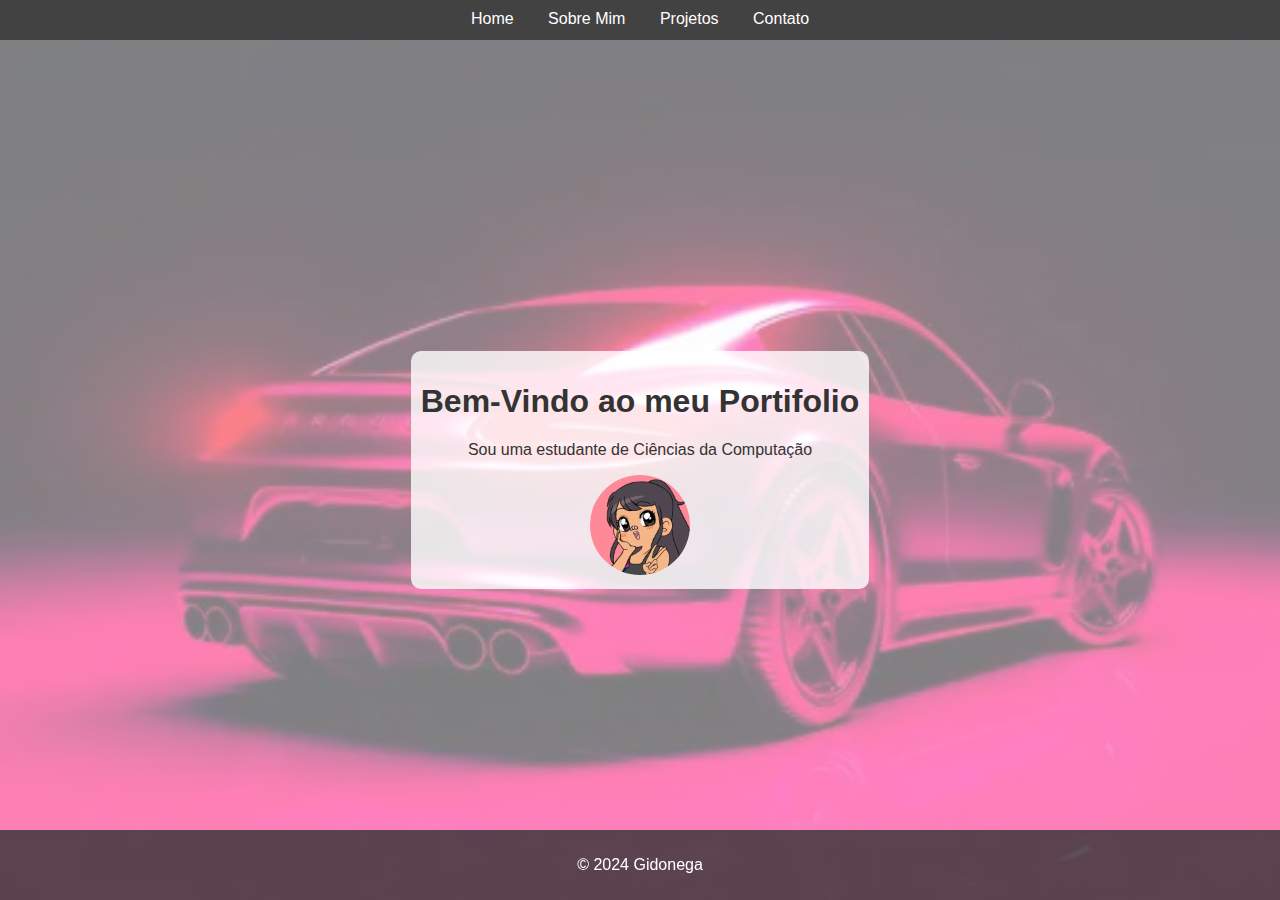
<file: index.html>
<!DOCTYPE html>
<html lang="en">
<head>
    <meta charset="UTF-8">
    <meta http-equiv="X-UA-Compatible" content="IE=edge">
    <meta name="viewport" content="width=device-width, initial-scale=1.0">
    <title>Gidonega - Portifolio</title>
    <link rel="stylesheet" href="css/style.css">
</head>
<body>
    <header>
            <nav>
                <ul>
                    <li><a href="index.html">Home</a></li>
                    <li><a href="about.html">Sobre Mim</a></li>
                    <li><a href="portifolio.html">Projetos</a></li>
                    <li><a href="contact.html">Contato</a></li>
                </ul>
            </nav>
    </header>
    
   
    <main>
       
        <section id="home">
            
            <h1>Bem-Vindo ao meu Portifolio </h1>
            <p>Sou uma estudante de Ciências da Computação</p>
            <p></p>
            <img src="./images/profile .png" alt="Profile"> 
           
        </section>
    </main>
    <footer>
        <p>&copy; 2024 Gidonega</p>
    </footer>
</body>
</html>
</file>
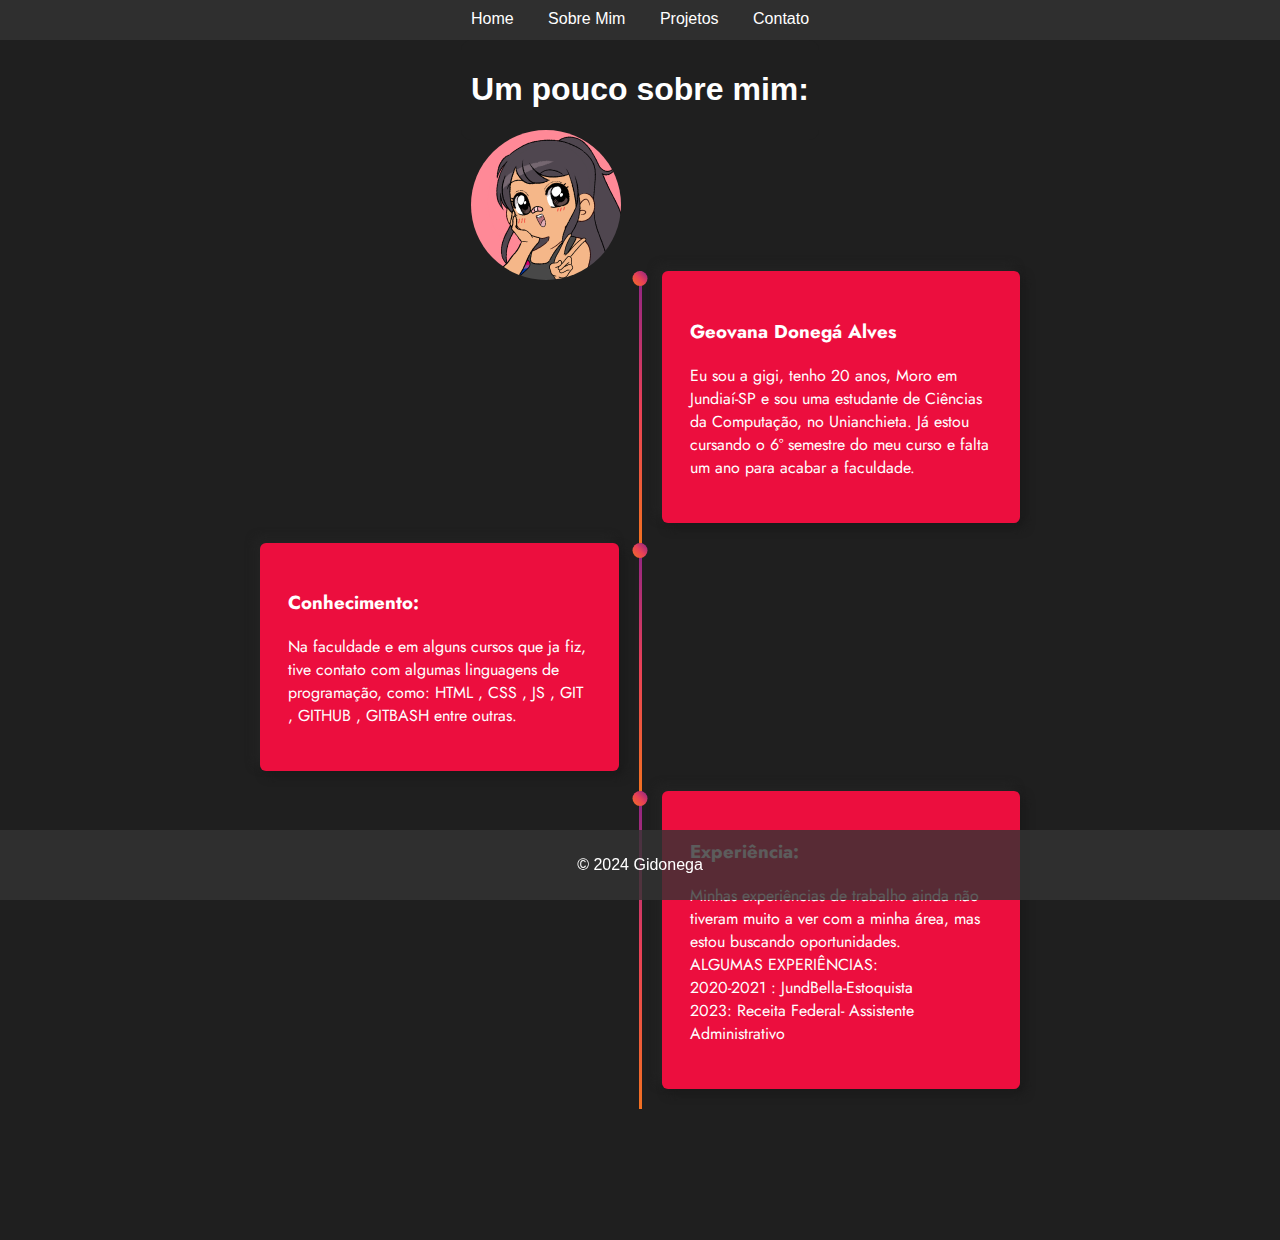
<file: about.html>
<!DOCTYPE html>
<html lang="en">
<head>
    <meta charset="UTF-8">
    <meta name="viewport" content="width=device-width, initial-scale=1.0">
    <title>About</title>
    <link rel="stylesheet" href="about.css">
    <link rel="stylesheet" href="https://use.fontawesome.com/releases/v5.3.1/css/all.css"></head>
<body>
    <header>
        
        <nav>
            <ul>
                <li><a href="index.html">Home</a></li>
                <li><a href="about.html">Sobre Mim</a></li>
                <li><a href="portifolio.html">Projetos</a></li>
                <li><a href="contact.html">Contato</a></li>
            </ul>
        </nav>
        <br>
       
    </header>
    
    <main>
      <h1>Um pouco sobre mim:</h1>
      <section id="home">
          <img src="/images/about.png" alt="About" class="imagem-esquerda">
      </section>
  </main>
  
     <style>
        @import url('https://fonts.googleapis.com/css2?family=Jost:wght@200;300;400&display=swap');
      </style>
      <section class="design-section">
        <div class="timeline">
      
         
          <div class="timeline-empty">
          </div>
      
          
          <div class="timeline-middle">
            <div class="timeline-circle"></div>
          </div>
          <div class="timeline-component timeline-content">
            <h3>Geovana Donegá Alves</h3>
            <p>Eu sou a gigi, tenho 20 anos, Moro em Jundiaí-SP  e sou uma estudante de Ciências da Computação, no Unianchieta.  
                Já estou cursando o 6º semestre do meu curso e falta um ano para acabar a faculdade.
           </p>
          </div>
          <div class="timeline-component timeline-content">
            <h3>Conhecimento:</h3>
            <p>Na faculdade e em alguns cursos que ja fiz, tive contato com algumas linguagens
                de programação, como: HTML , CSS , JS , GIT , GITHUB , GITBASH entre outras.
            </p>
          </div>
          <div class="timeline-middle">
            <div class="timeline-circle"></div>
          </div>
          <div class="timeline-empty">
          </div>
      
          <div class="timeline-empty">
          </div>
      
          <div class="timeline-middle">
            <div class="timeline-circle"></div>
          </div>
          <div class=" timeline-component timeline-content">
            <h3>Experiência:</h3>
            <p>Minhas experiências de trabalho ainda não tiveram muito a ver com a minha área,
                mas estou buscando oportunidades.
                <br>ALGUMAS EXPERIÊNCIAS:<br>
                2020-2021 : JundBella-Estoquista
                <br>2023: Receita Federal- Assistente Administrativo 
            </p>
          </div>
      
        </div>
        </div>
       
      </section>

    <footer>
        <p>&copy; 2024 Gidonega</p>
    </footer>
</body>
</html>
</file>
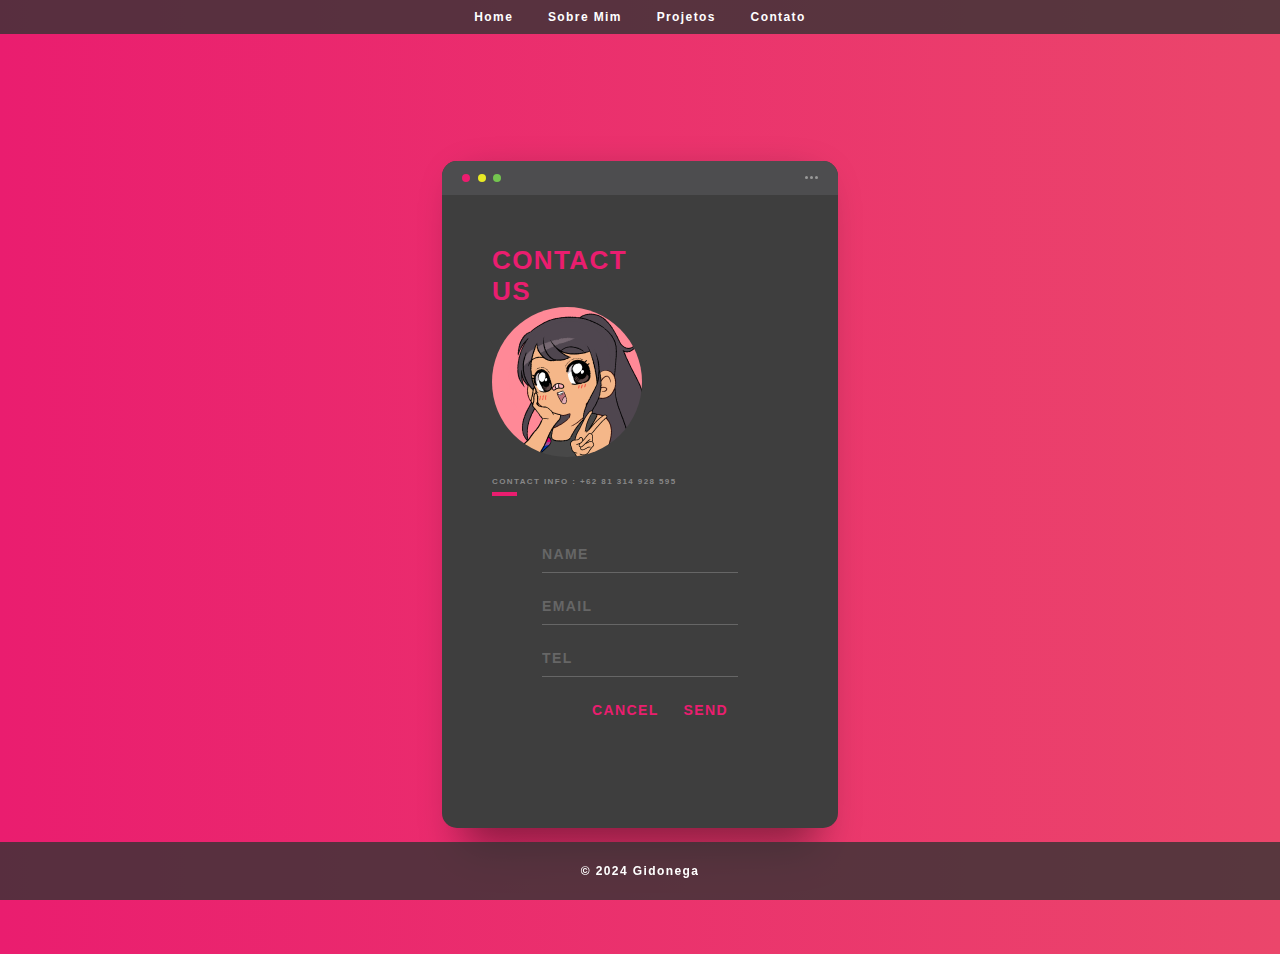
<file: contact.html>
<!DOCTYPE html>
<html lang="en">
<head>
    <meta charset="UTF-8">
    <meta name="viewport" content="width=device-width, initial-scale=1.0">
    <title>Contact</title>
    <link rel="stylesheet" href="contact.css">
</head>
<body>
    <header>
        <nav>
            <ul>
                <li><a href="index.html">Home</a></li>
                <li><a href="about.html">Sobre Mim</a></li>
                <li><a href="portifolio.html">Projetos</a></li>
                <li><a href="contact.html">Contato</a></li>
            </ul>
        </nav>
    </header>
    <div></div>

    <main>
       
        <div class="background">
            <div class="container">
              <div class="screen">
                <div class="screen-header">
                  <div class="screen-header-left">
                    <div class="screen-header-button close"></div>
                    <div class="screen-header-button maximize"></div>
                    <div class="screen-header-button minimize"></div>
                  </div>
                  <div class="screen-header-right">
                    <div class="screen-header-ellipsis"></div>
                    <div class="screen-header-ellipsis"></div>
                    <div class="screen-header-ellipsis"></div>
                  </div>
                </div>
                <div class="screen-body">
                  <div class="screen-body-item left">
                    <div class="app-title">
                      <span>CONTACT</span>
                      <span>US</span>
                      <img src="/images/profile .png" alt="contact-image" class="app-title-image">
                    <div class="app-contact">CONTACT INFO : +62 81 314 928 595</div>
                  </div>
                  <div class="screen-body-item">
                    <div class="app-form">
                      <div class="app-form">
                        <div class="app-form-group">
                          <input class="app-form-control" id="name" placeholder="NAME" value="">
                        </div>
                        <div class="app-form-group">
                          <input class="app-form-control" id="email" placeholder="EMAIL">
                        </div>
                        <div class="app-form-group">
                          <input class="app-form-control" id="tel" placeholder="TEL">
                        </div>
                     
                        <div class="app-form-group buttons">
                          <button class="app-form-button">CANCEL</button>
                          <button class="app-form-button" onclick="saveData()">SEND</button>
                        </div>
                    </div>
                  </div>
                </div>
              </div>
              <script>
                function saveData() {
                  // Captura os valores dos inputs
                  var name = document.getElementById('name').value;
                  var email = document.getElementById('email').value;
                  var tel = document.getElementById('tel').value;
              
                  // Armazena os valores no localStorage
                  localStorage.setItem('name', name);
                  localStorage.setItem('email', email);
                  localStorage.setItem('tel', tel);

                  for (let i = 0; i < localStorage.length; i++){
                    let key = localStorage.key(i);
                    let value = localStorage.getItem(key);
                    alert(key+': '+value);
                  }
              
                  alert('Dados salvos com sucesso!');

                  document.getElementById('name').value="";
                  document.getElementById('email').value="";
                  document.getElementById('tel').value="";
                }
              </script>
              
              
            </div>
          </div>
          
        
    </main>
    <footer>
        <p>&copy; 2024 Gidonega</p>
    </footer>
</body>
</html>
</file>
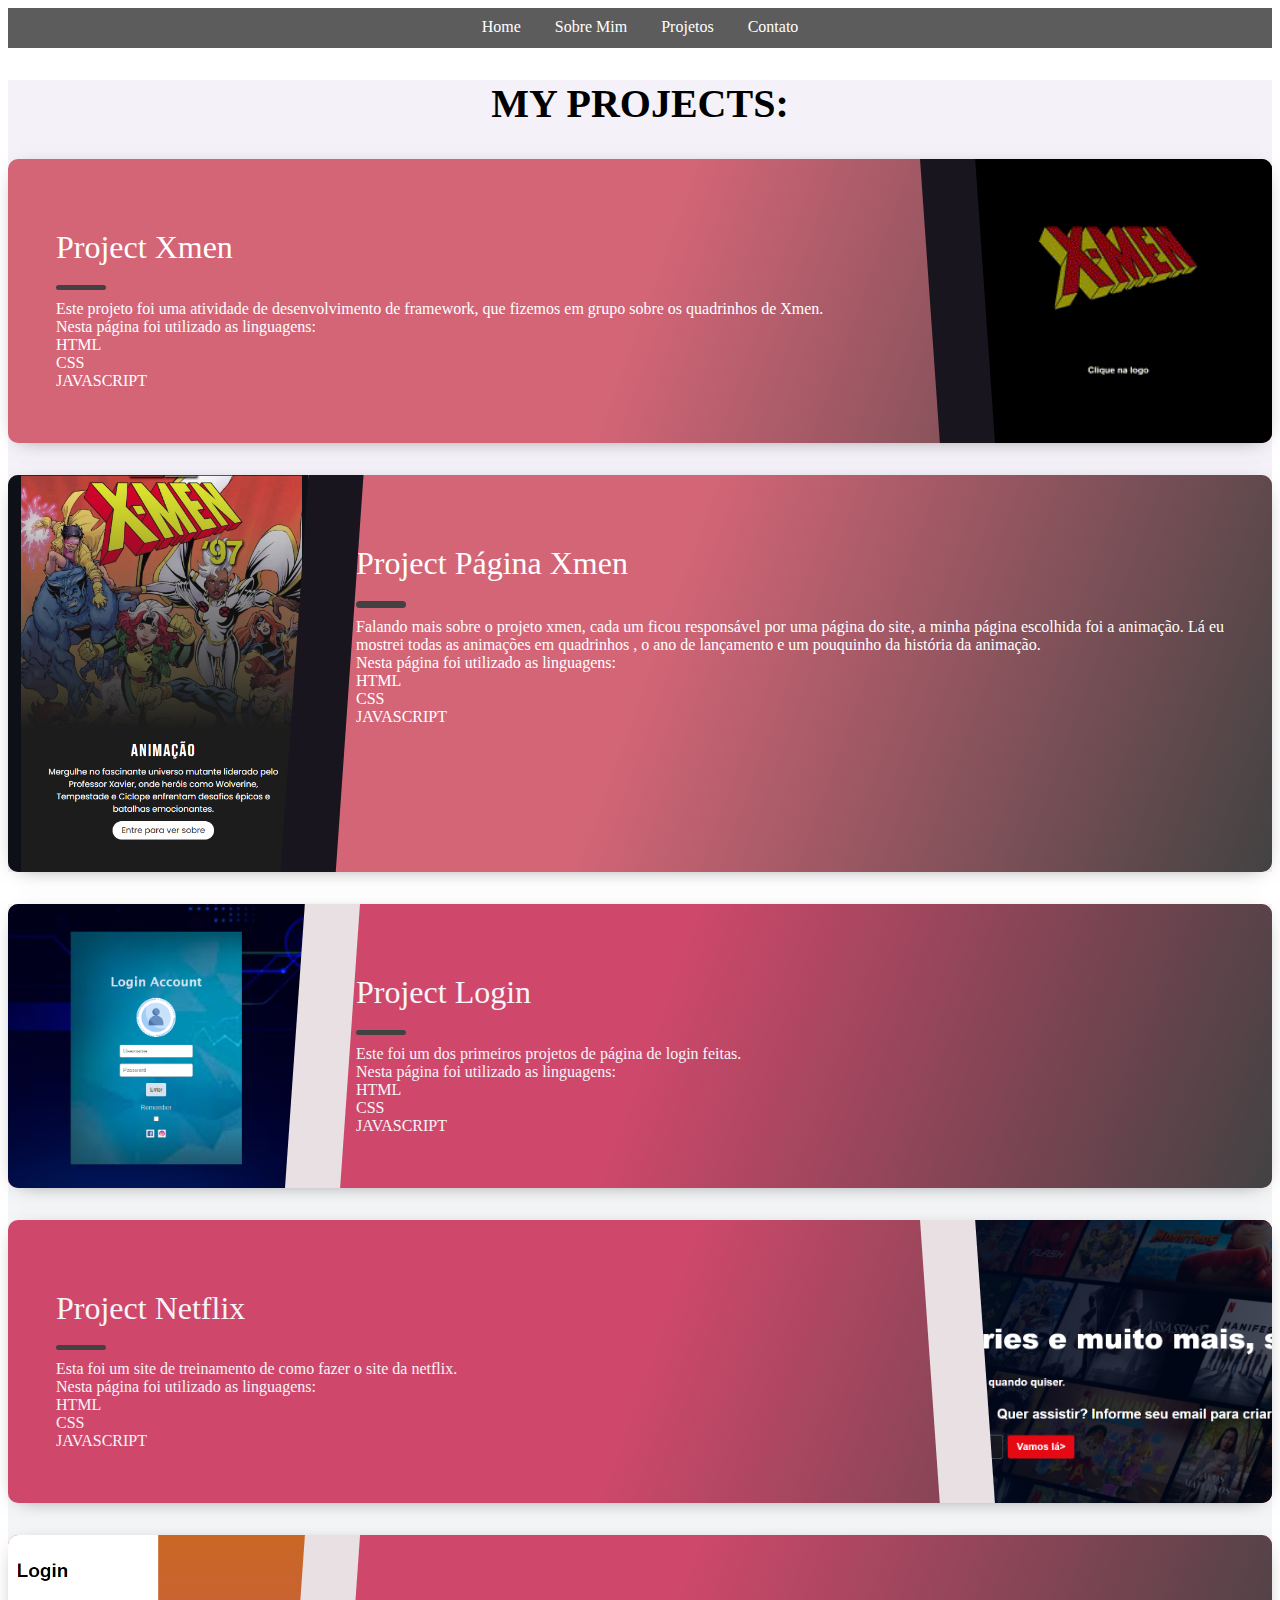
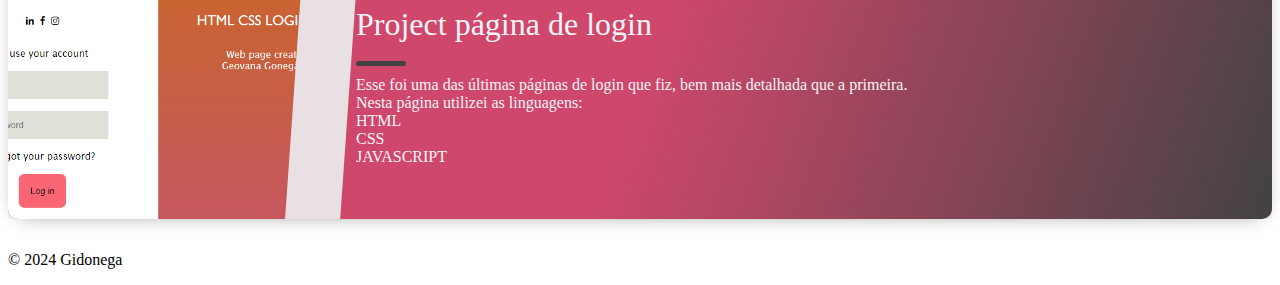
<file: portifolio.html>
<!DOCTYPE html>
<html lang="en">
<head>
    <meta charset="UTF-8">
    <meta name="viewport" content="width=device-width, initial-scale=1.0">
    <title>Projetos</title>
    <link rel="stylesheet" href="portifolio.css">
    
    <script src="portifolio.js" defer></script>
</head>
<body>
    <header>
        <nav>
            <ul>
                <li><a href="index.html">Home</a></li>
                <li><a href="about.html">Sobre Mim</a></li>
                <li><a href="portifolio.html">Projetos</a></li>
                <li><a href="contact.html">Contato</a></li>
            </ul>
        </nav>
    </header>
    
    <section class="dark">
      <div class="container py-4">
        <h1 class="h1 text-center" id="pageHeaderTitle">My Projects:</h1>
    
        <article class="postcard dark blue">
          <a class="postcard__img_link" href="#">
            <img class="postcard__img" src="/images/Projetos.png" alt="Image Title" />
          </a>
          <div class="postcard__text">
            <h1 class="postcard__title blue"><a href="#">Project Xmen</a></h1>
            <div class="postcard__subtitle small">
            </div>
            <div class="postcard__bar"></div>
            <div class="postcard__preview-txt">Este projeto foi uma atividade de desenvolvimento de framework, que fizemos em grupo sobre os quadrinhos de Xmen. <br>Nesta página foi utilizado as linguagens:<br> HTML<br> CSS<br>JAVASCRIPT</div>
           
          </div>
        </article>
        <article class="postcard dark red">
          <a class="postcard__img_link" href="#">
            <img class="postcard__img" src="/images/portifolio.png" alt="Image Title" />	
          </a>
          <div class="postcard__text">
            <h1 class="postcard__title red"><a href="#">Project Página Xmen</a></h1>
            
            <div class="postcard__bar"></div>
            <div class="postcard__preview-txt">Falando mais sobre o projeto xmen, cada um ficou responsável por uma página do site, a minha página escolhida foi a animação. 
              Lá eu mostrei todas as animações em quadrinhos , o ano de lançamento e um pouquinho da história da animação. <br>Nesta página foi utilizado as linguagens:<br> HTML<br> CSS<br>JAVASCRIPT
            </div>
            
          </div>
     
      </div>
    </section>
    
    <section class="light">
   
    
        <article class="postcard light blue">
          <a class="postcard__img_link" href="#">
            <img class="postcard__img" src="/images/loguin2.png" alt="Image Title" />
          </a>
          <div class="postcard__text t-dark">
            <h1 class="postcard__title blue"><a href="#">Project Login</a></h1>
            <div class="postcard__bar"></div>
            <div class="postcard__preview-txt">Este foi um dos primeiros projetos de página de login feitas. <br>Nesta página foi utilizado as linguagens:<br> HTML<br> CSS<br>JAVASCRIPT</div>
          </div>
        </article>
        <article class="postcard light red">
          <a class="postcard__img_link" href="#">
            <img class="postcard__img" src="/images/netflix.png" alt="Image Title" />	
          </a>
          <div class="postcard__text t-dark">
            <h1 class="postcard__title red"><a href="#">Project Netflix</a></h1>
           
            <div class="postcard__bar"></div>
            <div class="postcard__preview-txt">Esta foi um site de treinamento de como fazer o site da netflix. <br>Nesta página foi utilizado as linguagens:<br> HTML<br> CSS<BR>JAVASCRIPT</div>
           
          </div>
        </article>
        <article class="postcard light green">
          <a class="postcard__img_link" href="#">
            <img class="postcard__img" src="/images/loguim.png" alt="Image Title" />
          </a>
          <div class="postcard__text t-dark">
            <h1 class="postcard__title green"><a href="#">Project página de login</a></h1>
            <div class="postcard__bar"></div>
            <div class="postcard__preview-txt">Esse foi uma das últimas páginas de login que fiz, bem mais detalhada que a primeira.<br> Nesta página utilizei as linguagens:<br>HTML<br> CSS<BR>JAVASCRIPT</div>

          </div>
        </article>
        
      </div>
    </section>
    <footer>
      <p>&copy; 2024 Gidonega</p>
  </footer>

</body>
</html>
</file>
<file: css/style.css>
body{
    font-family: Arial, sans-serif;
    margin: 0;
    padding: 0;
    color: #333;
    height: 100vh;
    display: flex;
    flex-direction: column;
    justify-content: space-between;
    position: relative;
    z-index: 1;
}

body::before {
    content: "";
    position: absolute;
    top: 0;
    left: 0;
    width: 100vw;
    height: 100vh;
    background: url('/images/background.png') no-repeat center top fixed;
    background-size: cover;
    opacity: 0.5;
    z-index: -1; 
}

header {
    background-color: rgba(51,51,51, 0.8);
    color: #fff;
    padding: 10px 0;
    text-align: center;
    height: 20px;
}

ul {
    list-style: none;
    margin: 0;
    padding: 0;
}

ul li {
    display: inline;
    margin: 0 15px;
}

ul li a {
    color: #fff;
    text-decoration: none;
}

main {
    position: relative;
    padding: 10px;
    background-color: rgba(255,255,255, 0.8);
    border-radius: 10px;
    max-width: 800px;
    margin: auto;
}

footer {
    background-color: rgba(51,51,51, 0.8);
    color: #fff;
    text-align: center;
    padding: 10px 0;
    margin-top: 20px;
    position: fixed;
    bottom: 0;
    width: 100%;
}

section#home img {
    max-width: 100px;
    border-radius: 50%;
    position:relative;
}

section#home {
    text-align: center; 
}
.cta-button{
    background-color: lightpink;
    color: white;
    border: none;
    padding: 10px 20px; 
    font-size: 16px; 
    border-radius: 5px; 
    cursor: pointer; 
    transition: background-color 0.3s ease;
    align-items: center;
    justify-content: center;
    flex-direction: column;
    
    
}
.cta-button:hover {
    background-color: #d3aebf;
    justify-content: center;
}
</file>
<file: about.css>
body{
    font-family: Arial, sans-serif;
    margin: 0;
    padding: 0;
    color: #ffffff;
    height: 100vh;
    display: flex;
    flex-direction: column;
    justify-content: space-between;
    position: relative;
    z-index: 1;
     background-color: #1f1f1f;
}
body::before {
    background-color: #1f1f1f;
}
header {
    background-color: rgba(51,51,51, 0.8);
    color: #fff;
    padding: 10px 0;
    text-align: center;
    height: 20px;
}
#home {
  position: relative;
}
.imagem-esquerda {
  position: absolute;
  top: 0; 
  left: 0; 
  width: 150px; 
  height: auto; 
  border-radius: 50%; 
}
ul {
    list-style: none;
    margin: 0;
    padding: 0;
}

ul li {
    display: inline;
    margin: 0 15px;
}

ul li a {
    color: #fff;
    text-decoration: none;
}
main {
    position: relative;
    padding: 10px;
    background-color: #1f1f1f;
    border-radius: 10px;
    max-width: 800px;
    margin: auto;
}
footer {
    background-color: rgba(51,51,51, 0.8);
    color: #fff;
    text-align: center;
    padding: 10px 0;
    margin-top: 20px;
    position: fixed;
    bottom: 0;
    width: 100%;
    
}

@import url("https://fonts.googleapis.com/css2?family=Jost:wght@200;300;400&display=swap");
.design-section {
  display: flex;
  flex-direction: column;
  align-items: center;
  justify-content: center;
  background-color: #1f1f1f;
  min-height: 100vh;
  padding: 100px 0;
  font-family: Jost;
}

.design {
  display: flex;
  align-items: center;
  justify-content: center;
}

.timeline {
  width: 80%;
  height: auto;
  max-width: 800px;
  margin: 0 auto;
  display: flex;
  flex-direction: column;
}

.timeline-content {
  padding: 20px;
  background: #ec0e3e;
  -webkit-box-shadow: 5px 5px 10px #2438e6, -5px -5px 10px #242424;
  box-shadow: 5px 5px 10px #1a1a1a, -5px -5px 10px #242424;
  border-radius: 5px;
  color: white;
  padding: 1.75rem;
  transition: 0.4s ease;
  overflow-wrap: break-word !important;
  margin: 1rem;
  margin-bottom: 20px;
  border-radius: 6px;
}

.timeline-component {
  margin: 0px 20px 20px 20px;
}

@media screen and (min-width: 768px) {
  .timeline {
    display: grid;
    grid-template-columns: 1fr 3px 1fr;
  }
  .timeline-middle {
    position: relative;
    background-image: linear-gradient(45deg, #f27121, #e94057, #8a2387);
    width: 3px;
    height: 100%;
  }
  .main-middle {
    opacity: 0;
  }
  .timeline-circle {
    position: absolute;
    top: 0;
    left: 50%;
    width: 15px;
    height: 15px;
    border-radius: 50%;
    background-image: linear-gradient(45deg, #f27121, #e94057, #8a2387);
    -webkit-transform: translateX(-50%);
    transform: translateX(-50%);
  }
}
</file>
<file: contact.css>
body{
    font-family: Arial, sans-serif;
    margin: 0;
    padding: 0;
    color: #333;
    height: 100vh;
    display: flex;
    flex-direction: column;
    justify-content: space-between;
    position: relative;
    z-index: 1;
}
header {
    background-color: rgba(51,51,51, 0.8);
    color: #fff;
    padding: 10px 0;
    text-align: center;
    height: 20px;
}
ul {
    list-style: none;
    margin: 0;
    padding: 0;
}

ul li {
    display: inline;
    margin: 0 15px;
}

ul li a {
    color: #fff;
    text-decoration: none;
}
main {
    position: relative;
    padding: 10px;
    background-color: rgba(240, 41, 107, 0);
    border-radius: 10px;
    max-width: 800px;
    margin: auto;
}
footer {
    background-color: rgba(51,51,51, 0.8);
    color: #fff;
    text-align: center;
    padding: 10px 0;
    margin-top: 20px;
    position: fixed;
    bottom: 0;
    width: 100%;
}
form{
    background-color: rgb(255, 80, 109);
    color: white;
    padding: 100px;
    margin-top: 20px;
    border-radius: 50px;
}
h1{
    text-align: center;
    margin-top: 20px;
}
button{
    background-color: rgb(235, 211, 217);
    color: black;
    border-radius: 5px;
    padding: 10px;
    position: center;
    cursor: pointer;
    border: none;
    
}
before, *:after {
    box-sizing: border-box;
    -webkit-font-smoothing: antialiased;
    -moz-osx-font-smoothing: grayscale;
  }
  
  body {
    background: linear-gradient(to right, #ea1d6f 0%, #eb466b 100%);
    font-size: 12px;
  }
  
  body, button, input {
    font-family: 'Montserrat', sans-serif;
    font-weight: 700;
    letter-spacing: 1.4px;
  }
  
  .background {
    display: flex;
    min-height: 100vh;
  }
  
  .container {
    flex: 0 1 700px;
    margin: auto;
    padding: 10px;
  }
  
  .screen {
    position: relative;
    background: #3e3e3e;
    border-radius: 15px;
  }
  
  .screen:after {
    content: '';
    display: block;
    position: absolute;
    top: 0;
    left: 20px;
    right: 20px;
    bottom: 0;
    border-radius: 15px;
    box-shadow: 0 20px 40px rgba(0, 0, 0, .4);
    z-index: -1;
  }
  
  .screen-header {
    display: flex;
    align-items: center;
    padding: 10px 20px;
    background: #4d4d4f;
    border-top-left-radius: 15px;
    border-top-right-radius: 15px;
  }
  
  .screen-header-left {
    margin-right: auto;
  }
  
  .screen-header-button {
    display: inline-block;
    width: 8px;
    height: 8px;
    margin-right: 3px;
    border-radius: 8px;
    background: white;
  }
  
  .screen-header-button.close {
    background: #ed1c6f;
  }
  
  .screen-header-button.maximize {
    background: #e8e925;
  }
  
  .screen-header-button.minimize {
    background: #74c54f;
  }
  
  .screen-header-right {
    display: flex;
  }
  
  .screen-header-ellipsis {
    width: 3px;
    height: 3px;
    margin-left: 2px;
    border-radius: 8px;
    background: #999;
  }
  
  .screen-body {
    display: flex;
  }
  
  .screen-body-item {
    flex: 1;
    padding: 50px;
  }
  
  .screen-body-item.left {
    display: flex;
    flex-direction: column;
  }
  
  .app-title {
    display: flex;
    flex-direction: column;
    position: relative;
    color: #ea1d6f;
    font-size: 26px;
  }
  
  .app-title:after {
    content: '';
    display: block;
    position: absolute;
    left: 0;
    bottom: -10px;
    width: 25px;
    height: 4px;
    background: #ea1d6f;
  }
  
  .app-contact {
    margin-top: auto;
    font-size: 8px;
    color: #888;
  }
  
  .app-form-group {
    margin-bottom: 15px;
  }
  
  .app-form-group.message {
    margin-top: 40px;
  }
  
  .app-form-group.buttons {
    margin-bottom: 0;
    text-align: right;
  }
  
  .app-form-control {
    width: 100%;
    padding: 10px 0;
    background: none;
    border: none;
    border-bottom: 1px solid #666;
    color: #ddd;
    font-size: 14px;
    text-transform: uppercase;
    outline: none;
    transition: border-color .2s;
  }
  
  .app-form-control::placeholder {
    color: #666;
  }
  
  .app-form-control:focus {
    border-bottom-color: #ddd;
  }
  
  .app-form-button {
    background: none;
    border: none;
    color: #ea1d6f;
    font-size: 14px;
    cursor: pointer;
    outline: none;
  }
  
  .app-form-button:hover {
    color: #b9134f;
  }
  

  .credits-link {
    display: flex;
    align-items: center;
    color: #fff;
    font-weight: bold;
    text-decoration: none;
  }
  
  .dribbble {
    width: 20px;
    height: 20px;
    margin: 0 5px;
  }
  
  @media screen and (max-width: 520px) {
    .screen-body {
      flex-direction: column;
    }
  
    .screen-body-item.left {
      margin-bottom: 30px;
    }
  
    .app-title {
      flex-direction: row;
    }
  
    .app-title span {
      margin-right: 12px;
    }
  
    .app-title:after {
      display: none;
    }
  }
  
  @media screen and (max-width: 600px) {
    .screen-body {
      padding: 40px;
    }
  
    .screen-body-item {
      padding: 0;
    }
  }
 
.app-title img {
    width: 150px; /* Define a largura da imagem */
    height: auto; /* Mantém a proporção da imagem */
    border-radius: 50%; /* Torna a imagem redonda */
    margin-bottom: 20px; /* Espaçamento abaixo da imagem */
}
</file>
<file: portifolio.css>
body {
    font-family: Varela Round;
    background: #ffffff00;
}
header {
    background-color: rgba(51,51,51, 0.8);
    color: #fff;
    padding: 10px 0;
    text-align: center;
    height: 20px;
}
ul {
    list-style: none;
    margin: 0;
    padding: 0;
}

ul li {
    display: inline;
    margin: 0 15px;
}

ul li a {
    color: #fff;
    text-decoration: none;
}

@import url("https://fonts.googleapis.com/css2?family=Baloo+2&display=swap");{}
main-green: #79dd09 !default;
main-green-rgb-015: rgba(121, 221, 9, 0.1) !default;
main-yellow: #bdbb49 !default;
main-yellow-rgb-015: rgba(189, 187, 73, 0.1) !default;
main-red: #bd150b !default;
main-red-rgb-015: rgba(189, 21, 11, 0.1) !default;
main-blue: #0076bd !default;
main-blue-rgb-015: rgba(0, 118, 189, 0.1) !default;

/* This pen */
body {
	font-family: "Baloo 2", cursive;
	font-size: 16px;
	color: #ffffff;
	text-rendering: optimizeLegibility;
	font-weight: initial;
}

.dark {
	background: #f4f2f8;
}


.light {
	background: #f3f5f7;
}

a, a:hover {
	text-decoration: none;
	transition: color 0.3s ease-in-out;
}

#pageHeaderTitle {
	margin: 2rem 0;
	text-transform: uppercase;
	text-align: center;
	font-size: 2.5rem;
}

/* Cards */
.postcard {
  flex-wrap: wrap;
  display: flex;
  
  box-shadow: 0 4px 21px -12px rgba(0, 0, 0, 0.66);
  border-radius: 10px;
  margin: 0 0 2rem 0;
  overflow: hidden;
  position: relative;
  color: #ffffff;

	&.dark {
		background-color: #d36577;
	}
	&.light {
		background-color: #c51944c9;
	}
	
	.t-dark {
		color: #f6f4f8;
	}
	
  a {
    color: inherit;
  }
	
	h1,	.h1 {
		margin-bottom: 0.5rem;
		font-weight: 500;
		line-height: 1.2;
	}
	
	.small {
		font-size: 80%;
	}

  .postcard__title {
    font-size: 1.75rem;
  }

  .postcard__img {
    max-height: 180px;
    width: 100%;
    object-fit: cover;
    position: relative;
  }

  .postcard__img_link {
    display: contents;
  }

  .postcard__bar {
    width: 50px;
    height: 10px;
    margin: 10px 0;
    border-radius: 5px;
    background-color: #424242;
    transition: width 0.2s ease;
  }

  .postcard__text {
    padding: 1.5rem;
    position: relative;
    display: flex;
    flex-direction: column;
  }

  .postcard__preview-txt {
    overflow: hidden;
    text-overflow: ellipsis;
    text-align: justify;
    height: 100%;
  }

  .postcard__tagbox {
    display: flex;
    flex-flow: row wrap;
    font-size: 14px;
    margin: 20px 0 0 0;
		padding: 0;
    justify-content: center;

    .tag__item {
      display: inline-block;
      background: rgba(83, 83, 83, 0.4);
      border-radius: 3px;
      padding: 2.5px 10px;
      margin: 0 5px 5px 0;
      cursor: default;
      user-select: none;
      transition: background-color 0.3s;

      &:hover {
        background: rgba(83, 83, 83, 0.8);
      }
    }
  }

  &:before {
    content: "";
    position: absolute;
    top: 0;
    right: 0;
    bottom: 0;
    left: 0;
    background-image: linear-gradient(-70deg, #424242, transparent 50%);
    opacity: 1;
    border-radius: 10px;
  }

  &:hover .postcard__bar {
    width: 100px;
  }
}

@media screen and (min-width: 769px) {
  .postcard {
    flex-wrap: inherit;

    .postcard__title {
      font-size: 2rem;
    }

    .postcard__tagbox {
      justify-content: start;
    }

    .postcard__img {
      max-width: 300px;
      max-height: 100%;
      transition: transform 0.3s ease;
    }

    .postcard__text {
      padding: 3rem;
      width: 100%;
    }

    .media.postcard__text:before {
      content: "";
      position: absolute;
      display: block;
      background: #18151f;
      top: -20%;
      height: 130%;
      width: 55px;
    }

    &:hover .postcard__img {
      transform: scale(1.1);
    }

    &:nth-child(2n+1) {
      flex-direction: row;
    }

    &:nth-child(2n+0) {
      flex-direction: row-reverse;
    }

    &:nth-child(2n+1) .postcard__text::before {
      left: -12px !important;
      transform: rotate(4deg);
    }

    &:nth-child(2n+0) .postcard__text::before {
      right: -12px !important;
      transform: rotate(-4deg);
    }
  }
}
@media screen and (min-width: 1024px){
		.postcard__text {
      padding: 2rem 3.5rem;
    }
		
		.postcard__text:before {
      content: "";
      position: absolute;
      display: block;
      
      top: -20%;
      height: 130%;
      width: 55px;
    }
	
  .postcard.dark {
		.postcard__text:before {
			background: #18151f;
		}
  }
	.postcard.light {
		.postcard__text:before {
			background: #e9e0e3;
		}
  }
}

/* COLORS */
.postcard .postcard__tagbox .green.play:hover {
	background: main-green;
	color: black;
}
.green .postcard__title:hover {
	color: main-green;
}
.green .postcard__bar {
	background-color: main-green;
}
.green::before {
	background-image: linear-gradient(
		-30deg,
		main-green-rgb-015,
		transparent 50%
	);
}
.green:nth-child(2n)::before {
	background-image: linear-gradient(30deg, main-green-rgb-015, transparent 50%);
}

.postcard .postcard__tagbox .blue.play:hover {
	background: main-blue;
}
.blue .postcard__title:hover {
	color: main-blue;
}
.blue .postcard__bar {
	background-color: main-blue;
}
.blue::before {
	background-image: linear-gradient(-30deg, main-blue-rgb-015, transparent 50%);
}
.blue:nth-child(2n)::before {
	background-image: linear-gradient(30deg, main-blue-rgb-015, transparent 50%);
}

.postcard .postcard__tagbox .red.play:hover {
	background: main-red;
}
.red .postcard__title:hover {
	color: main-red;
}
.red .postcard__bar {
	background-color: main-red;
}
.red::before {
	background-image: linear-gradient(-30deg, main-red-rgb-015, transparent 50%);
}
.red:nth-child(2n)::before {
	background-image: linear-gradient(30deg, main-red-rgb-015, transparent 50%);
}

.postcard .postcard__tagbox .yellow.play:hover {
	background: main-yellow;
	color: black;
}
.yellow .postcard__title:hover {
	color: main-yellow;
}
.yellow .postcard__bar {
	background-color: main-yellow;
}
.yellow::before {
	background-image: linear-gradient(
		-30deg,
		main-yellow-rgb-015,
		transparent 50%
	);
}
.yellow:nth-child(2n)::before {
	background-image: linear-gradient(
		30deg,
		main-yellow-rgb-015,
		transparent 50%
	);
}

@media screen and (min-width: 769px) {
	.green::before {
		background-image: linear-gradient(
			-80deg,
			main-green-rgb-015,
			transparent 50%
		);
	}
	.green:nth-child(2n)::before {
		background-image: linear-gradient(
			80deg,
			main-green-rgb-015,
			transparent 50%
		);
	}

	.blue::before {
		background-image: linear-gradient(
			-80deg,
			main-blue-rgb-015,
			transparent 50%
		);
	}
	.blue:nth-child(2n)::before {
		background-image: linear-gradient(80deg, main-blue-rgb-015, transparent 50%);
	}

	.red::before {
		background-image: linear-gradient(-80deg, main-red-rgb-015, transparent 50%);
	}
	.red:nth-child(2n)::before {
		background-image: linear-gradient(80deg, main-red-rgb-015, transparent 50%);
	}
	
	.yellow::before {
		background-image: linear-gradient(
			-80deg,
			main-yellow-rgb-015,
			transparent 50%
		);
	}
	.yellow:nth-child(2n)::before {
		background-image: linear-gradient(
			80deg,
			main-yellow-rgb-015,
			transparent 50%
		);
	}
}
</file>
